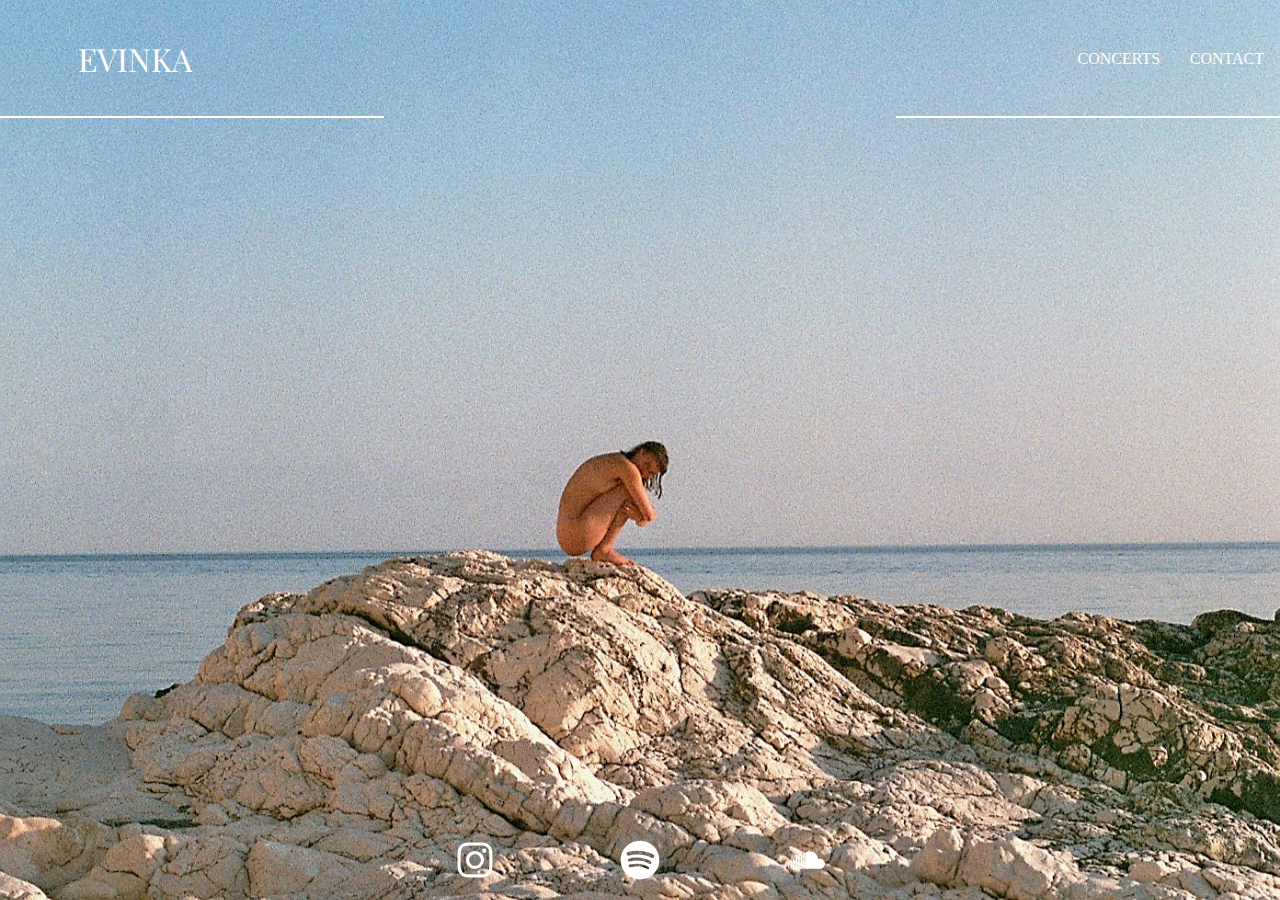
<file: index.html>
<!DOCTYPE html>
<html lang="de">
  <head>
    <meta charset="UTF-8" />
    <meta name="viewport" content="width=device-width, initial-scale=1.0" />
    <title>EVINKA</title>
    <link rel="stylesheet" href="style.css">
    <link rel="preconnect" href="https://fonts.googleapis.com">
    <link rel="stylesheet" href="https://fonts.googleapis.com/css2?family=Playfair+Display:wght@400;500;600;700;800;900&display=swap">
  </head>
  <body style="background-image: url('/Neue_Testfotos_von_Eva/hintergrund.jpg');">
    <div class="Menu">
      <div class="schriftzug-container">
        <a href="index.html" style="text-decoration: none; color: inherit;">
          <!-- später den "index.html" einfach zu der Landingpage, also z.b. "https://eva-evinka.de" ändern-->
          <h1 style="font-family: 'Playfair Display', serif; font-weight: 400; color: white">EVINKA</h1>
        </a>
      </div>  
      <div>
        <a class="menu-items" href="concerts.html">CONCERTS</a>  
        <a class="menu-items" href="contact.html">CONTACT</a>
      </div>
    </div>


    <div class="Untere-Leiste-fest">
      <a href="https://www.instagram.com/eva_evinka/" target="_blank" rel="noopener noreferrer">
        <img class="icon-Bilder" src="/img/instagram.svg">
      </a>
      <a href="https://open.spotify.com/intl-de/artist/4PHGrYpPG6G9VpLCX0QvLm?si=LVlaKnxVS2SboqCz4rH7AQ" target="_blank" rel="noopener noreferrer">
        <img class="icon-Bilder" src="/img/spotify.svg">
      </a>
      <a href="https://www.soundcloud.com/evaevinka" target="_blank" rel="noopener noreferrer">
        <img class="icon-Bilder" src="/img/soundcloud.svg">
      </a>
    </div>
  </body>
</html>
</file>
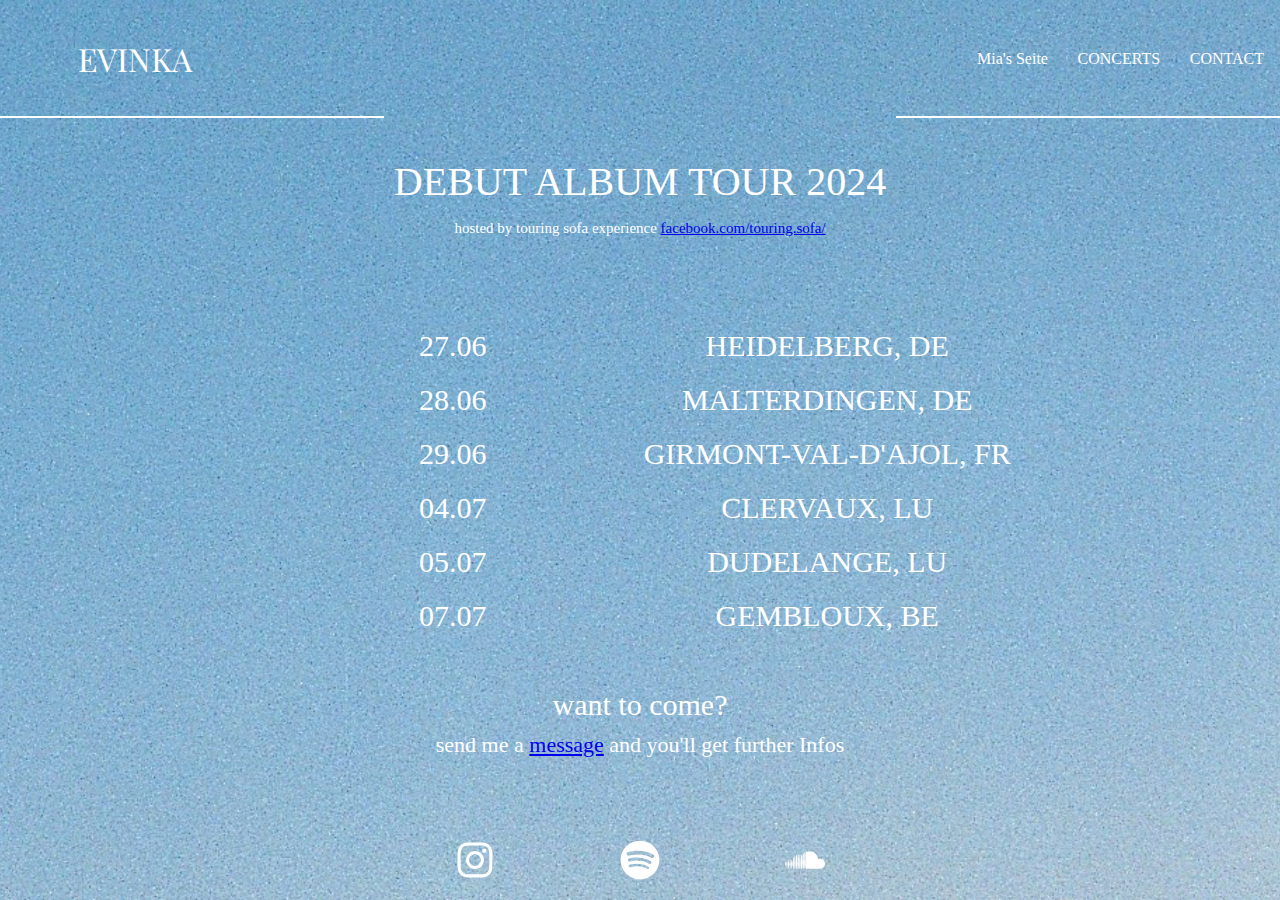
<file: concerts.html>
<!DOCTYPE html>
<html lang="en">
<head>
    <meta charset="UTF-8" />
    <meta name="viewport" content="width=device-width, initial-scale=1.0" />
    <title>Konzerte | EVINKA</title>
    <link rel="stylesheet" href="style.css">
    <link rel="preconnect" href="https://fonts.googleapis.com">
    <link rel="stylesheet" href="https://fonts.googleapis.com/css2?family=Playfair+Display:wght@400;500;600;700;800;900&display=swap">
  </head>
<body class="blauer-body">
    <div class="Menu">
        <div class="schriftzug-container">
            <a href="index.html" style="text-decoration: none; color: inherit;">
                <!-- später den "index.html" einfach zu der Landingpage, also z.b. "https://eva-evinka.de" ändern-->
                <h1 style="font-family: 'Playfair Display', serif; font-weight: 400; color: white">EVINKA</h1>
            </a>
            </div> 
        <div>
          <a class="menu-items" href="mia.html">Mia's Seite</a>
          <a class="menu-items" href="concerts.html">CONCERTS</a>  
          <a class="menu-items" href="contact.html">CONTACT</a>
        </div>
    </div>

    <div class="ueber-konzert-schriftzug">
        <p style="margin-top: 40px; margin-bottom: 15px" class="zentrierter-text">DEBUT ALBUM TOUR 2024</p>
        <p style="font-size: 15px; margin: 10px 0">hosted by touring sofa experience <a href="https://www.facebook.com/touring.sofa/" target="_blank" class="nicht-lila-werden">facebook.com/touring.sofa/</a></p>
    </div>

    <div class="konzert-liste">
        <div class="links">
            <h1 style="color:gray";>&nbsp;</h1>
        </div>
        <div class="mitte">
            <div class="konzert">
                <div class="datum">27.06</div>
                <div class="ort">HEIDELBERG, DE</div>                
            </div>
            <div class="konzert">
                <div class="datum">28.06</div>
                <div class="ort">MALTERDINGEN, DE</div>                
            </div>
            <div class="konzert">
                <div class="datum">29.06</div>
                <div class="ort">GIRMONT-VAL-D'AJOL, FR</div>                
            </div>
            <div class="konzert">
                <div class="datum">04.07</div>
                <div class="ort">CLERVAUX, LU</div>                
            </div>
            <div class="konzert">
                <div class="datum">05.07</div>
                <div class="ort">DUDELANGE, LU</div>                
            </div>
            <div class="konzert">
                <div class="datum">07.07</div>
                <div class="ort">GEMBLOUX, BE</div>                
            </div>
        </div>  
        <div class="rechts">
            <h1 style="color:gray";>&nbsp;</h1>
        </div>       
    </div>

    <div class="unter-konzert-schriftzug">
        <p style="font-size: 30px; margin: 10px 0">want to come? </p>
        <p style="font-size: 22px; margin: 10px 0">send me a <a href="contact.html" class="nicht-lila-werden">message</a> and you'll get further Infos</p>
    </div>

    <div class="fill-space"></div> <!-- Neues div -->

    <div class="Untere-Leiste-scrollen">
        <a href="https://www.instagram.com/eva_evinka/" target="_blank" rel="noopener noreferrer">
            <img class="icon-Bilder" src="/img/instagram.svg">
        </a>
        <a href="https://open.spotify.com/intl-de/artist/4PHGrYpPG6G9VpLCX0QvLm?si=LVlaKnxVS2SboqCz4rH7AQ" target="_blank" rel="noopener noreferrer">
            <img class="icon-Bilder" src="/img/spotify.svg">
        </a>
        <a href="https://www.soundcloud.com/evaevinka" target="_blank" rel="noopener noreferrer">
            <img class="icon-Bilder" src="/img/soundcloud.svg">
        </a>
    </div>
</body>
</html>
</file>
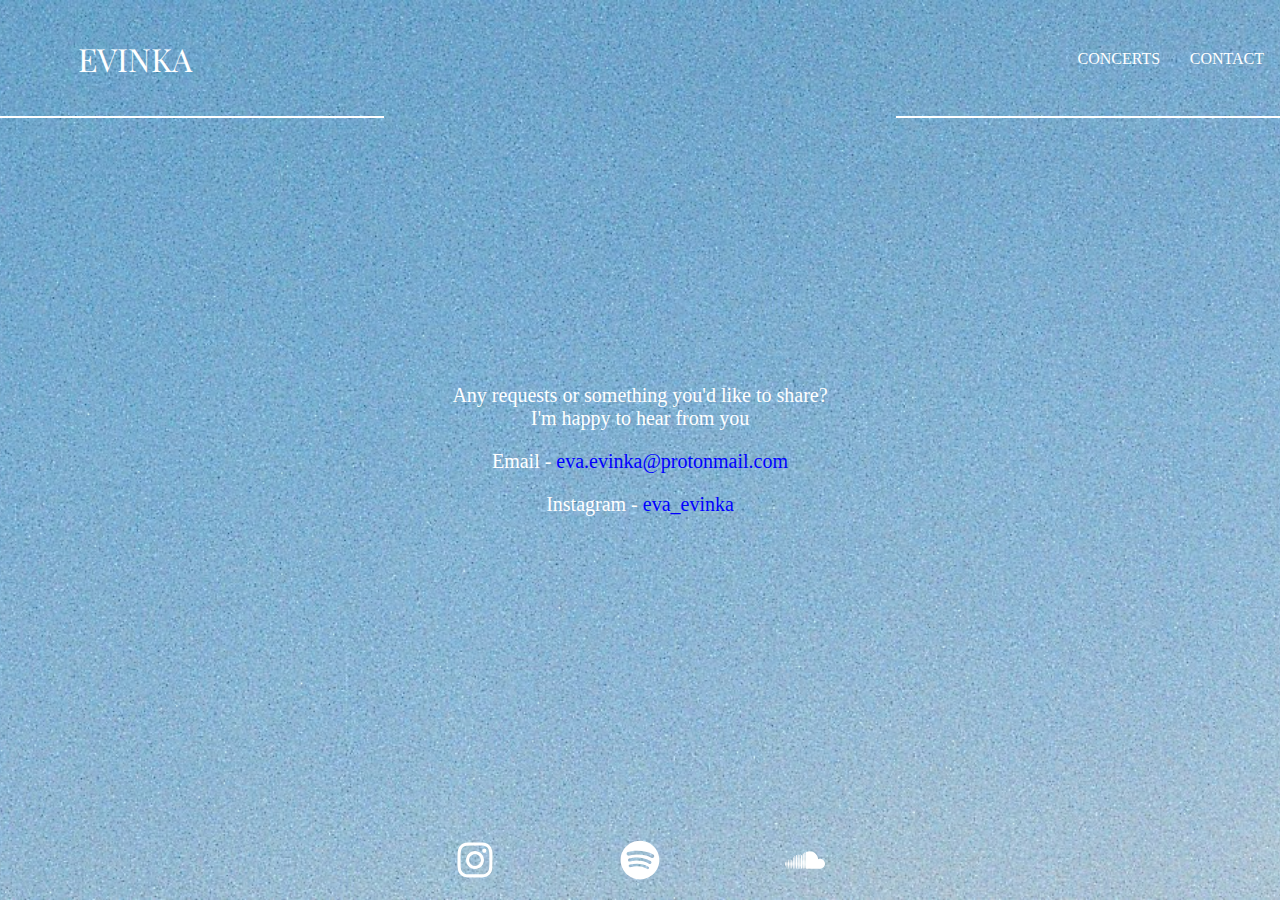
<file: contact.html>
<!DOCTYPE html>
<html lang="en">
<head>
    <meta charset="UTF-8" />
    <meta name="viewport" content="width=device-width, initial-scale=1.0" />
    <title>Kontakt | EVINKA</title>
    <link rel="stylesheet" href="style.css">
    <link rel="preconnect" href="https://fonts.googleapis.com">
    <link rel="stylesheet" href="https://fonts.googleapis.com/css2?family=Playfair+Display:wght@400;500;600;700;800;900&display=swap">
  </head>
<body class="blauer-body">
    <div class="Menu">
        <div class="schriftzug-container">
            <a href="index.html" style="text-decoration: none; color: inherit;">
              <!-- später den "index.html" einfach zu der Landingpage, also z.b. "https://eva-evinka.de" ändern-->
              <h1 style="font-family: 'Playfair Display', serif; font-weight: 400; color: white">EVINKA</h1>
            </a>
          </div> 
        <div>
          <a class="menu-items" href="concerts.html">CONCERTS</a>  
          <a class="menu-items" href="contact.html">CONTACT</a>
        </div>
    </div>

    <div class="kontakt-div">
      <p class="zentrierter-text">Any requests or something you'd like to share? <br>
        I'm happy to hear from you
      </p>
      <p class="zentrierter-text">Email - <a href="mailto:eva.evinka@protonmail.com" class="nicht-lila-werden" style="text-decoration: none;">eva.evinka@protonmail.com</a></p>
      <p class="zentrierter-text">Instagram - <a href="https://www.instagram.com/eva_evinka/" target="_blank" class="nicht-lila-werden" style="text-decoration: none;">eva_evinka</a></p>
    </div>


    <div class="Untere-Leiste-fest">
        <a href="https://www.instagram.com/eva_evinka/" target="_blank" rel="noopener noreferrer">
          <img class="icon-Bilder" src="/img/instagram.svg">
        </a>
        <a href="https://open.spotify.com/intl-de/artist/4PHGrYpPG6G9VpLCX0QvLm?si=LVlaKnxVS2SboqCz4rH7AQ" target="_blank" rel="noopener noreferrer">
          <img class="icon-Bilder" src="/img/spotify.svg">
        </a>
        <a href="https://www.soundcloud.com/evaevinka" target="_blank" rel="noopener noreferrer">
          <img class="icon-Bilder" src="/img/soundcloud.svg">
        </a>
    </div>    
</body>
</html>
</file>
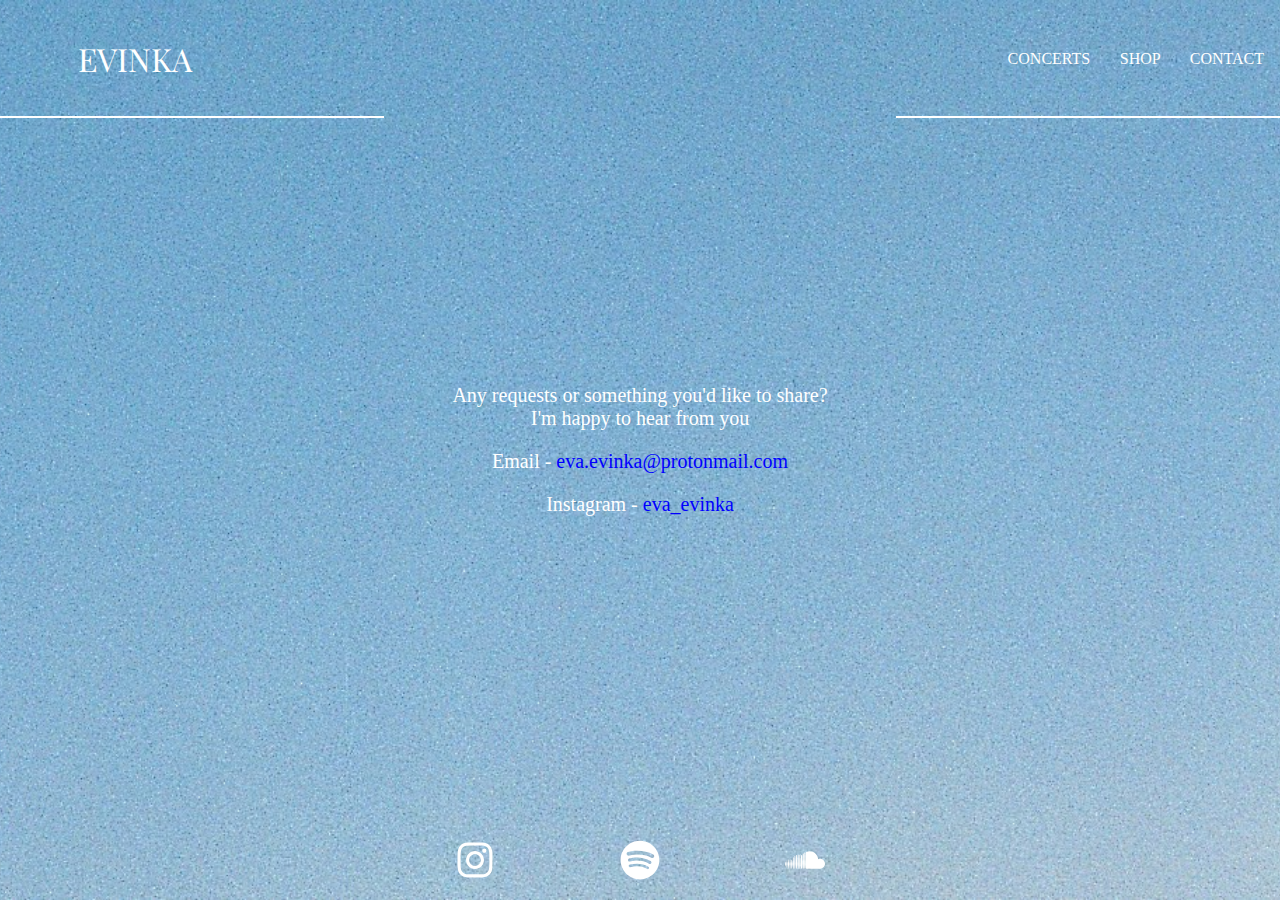
<file: kontakt.html>
<!DOCTYPE html>
<html lang="en">
<head>
    <meta charset="UTF-8" />
    <meta name="viewport" content="width=device-width, initial-scale=1.0" />
    <title>Kontakt | EVINKA</title>
    <link rel="stylesheet" href="style.css">
    <link rel="preconnect" href="https://fonts.googleapis.com">
    <link rel="stylesheet" href="https://fonts.googleapis.com/css2?family=Playfair+Display:wght@400;500;600;700;800;900&display=swap">
  </head>
<body class="blauer-body">
    <div class="Menu">
        <div class="schriftzug-container">
            <a href="index.html" style="text-decoration: none; color: inherit;">
              <!-- später den "index.html" einfach zu der Landingpage, also z.b. "https://eva-evinka.de" ändern-->
              <h1 style="font-family: 'Playfair Display', serif; font-weight: 400; color: white">EVINKA</h1>
            </a>
          </div> 
        <div>
          <a class="menu-items" href="konzerte.html">CONCERTS</a>  
          <a class="menu-items" href="https://google.de">SHOP</a>
          <a class="menu-items" href="kontakt.html">CONTACT</a>
        </div>
    </div>

    <div class="kontakt-div">
      <p class="zentrierter-text">Any requests or something you'd like to share? <br>
        I'm happy to hear from you
      </p>
      <p class="zentrierter-text">Email - <a href="mailto:eva.evinka@protonmail.com" style="text-decoration: none;">eva.evinka@protonmail.com</a></p>
      <p class="zentrierter-text">Instagram - <a href="https://www.instagram.com/eva_evinka/" target="_blank" style="text-decoration: none;">eva_evinka</a></p>
    </div>


    <div class="Untere-Leiste-fest">
        <a href="https://www.instagram.com/eva_evinka/" target="_blank" rel="noopener noreferrer">
          <img class="icon-Bilder" src="/img/instagram.svg">
        </a>
        <a href="https://open.spotify.com/intl-de/artist/4PHGrYpPG6G9VpLCX0QvLm?si=LVlaKnxVS2SboqCz4rH7AQ" target="_blank" rel="noopener noreferrer">
          <img class="icon-Bilder" src="/img/spotify.svg">
        </a>
        <a href="https://www.soundcloud.com/evaevinka" target="_blank" rel="noopener noreferrer">
          <img class="icon-Bilder" src="/img/soundcloud.svg">
        </a>
    </div>    
</body>
</html>
</file>
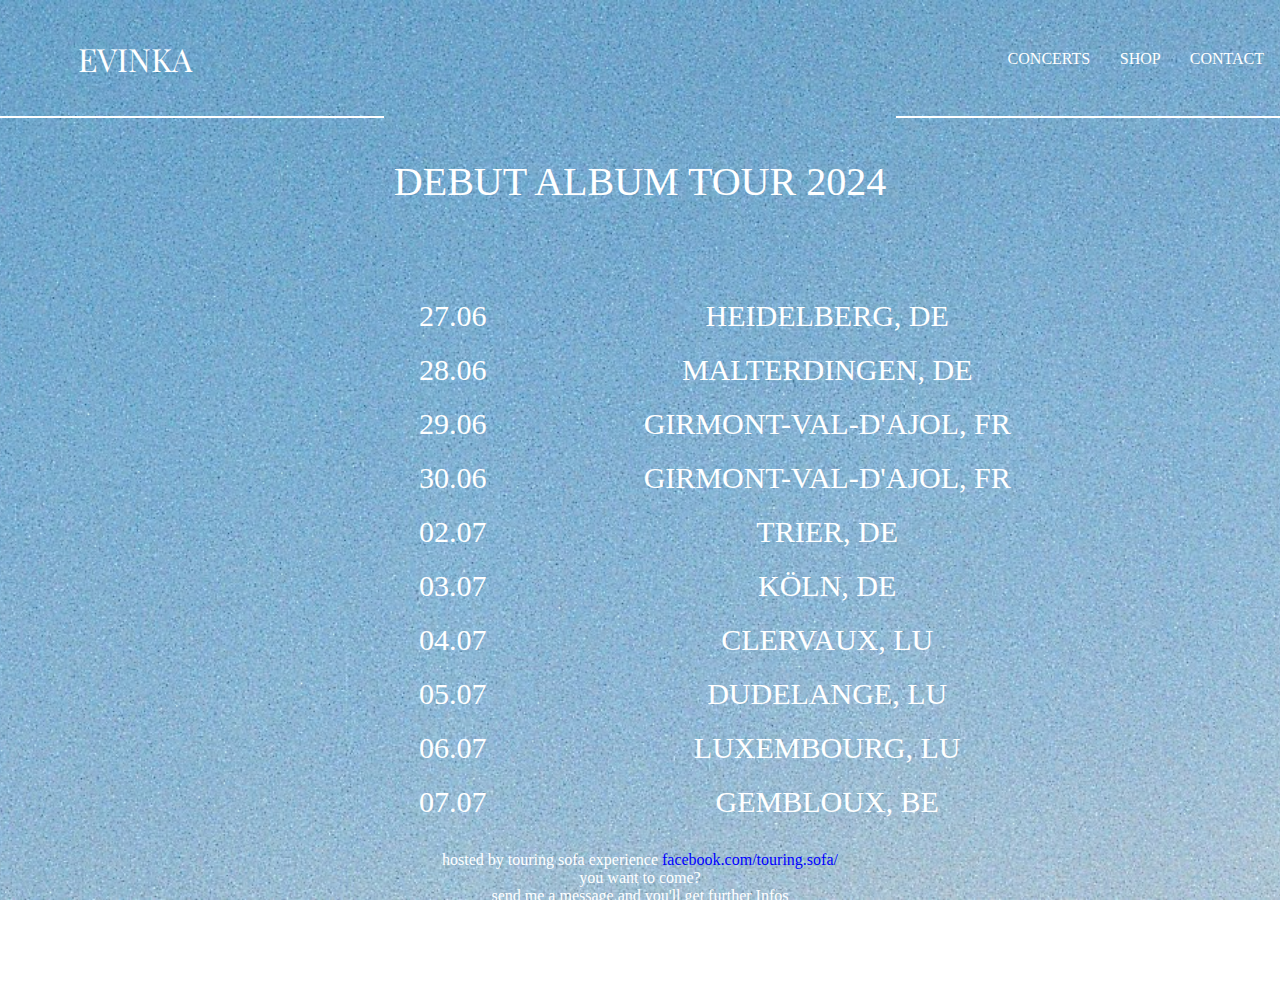
<file: konzerte.html>
<!DOCTYPE html>
<html lang="en">
<head>
    <meta charset="UTF-8" />
    <meta name="viewport" content="width=device-width, initial-scale=1.0" />
    <title>Konzerte | EVINKA</title>
    <link rel="stylesheet" href="style.css">
    <link rel="preconnect" href="https://fonts.googleapis.com">
    <link rel="stylesheet" href="https://fonts.googleapis.com/css2?family=Playfair+Display:wght@400;500;600;700;800;900&display=swap">
  </head>
<body class="blauer-body">
    <div class="Menu">
        <div class="schriftzug-container">
            <a href="index.html" style="text-decoration: none; color: inherit;">
                <!-- später den "index.html" einfach zu der Landingpage, also z.b. "https://eva-evinka.de" ändern-->
                <h1 style="font-family: 'Playfair Display', serif; font-weight: 400; color: white">EVINKA</h1>
            </a>
            </div> 
        <div>
            <a class="menu-items" href="konzerte.html">CONCERTS</a>  
            <a class="menu-items" href="https://google.de">SHOP</a>
            <a class="menu-items" href="kontakt.html">CONTACT</a>
        </div>
    </div>

    <div class="ueber-konzert-schriftzug">
        <p class="zentrierter-text">DEBUT ALBUM TOUR 2024</p>
    </div>

    <div class="konzert-liste">
        <div class="links">
            <h1 style="color:gray";>&nbsp;</h1>
        </div>
        <div class="mitte">
            <div class="konzert">
                <div class="datum">27.06</div>
                <div class="ort">HEIDELBERG, DE</div>                
            </div>
            <div class="konzert">
                <div class="datum">28.06</div>
                <div class="ort">MALTERDINGEN, DE</div>                
            </div>
            <div class="konzert">
                <div class="datum">29.06</div>
                <div class="ort">GIRMONT-VAL-D'AJOL, FR</div>                
            </div>
            <div class="konzert">
                <div class="datum">30.06</div>
                <div class="ort">GIRMONT-VAL-D'AJOL, FR</div>                
            </div>
            <div class="konzert">
                <div class="datum">02.07</div>
                <div class="ort">TRIER, DE</div>                
            </div>
            <div class="konzert">
                <div class="datum">03.07</div>
                <div class="ort">KÖLN, DE</div>                
            </div>
            <div class="konzert">
                <div class="datum">04.07</div>
                <div class="ort">CLERVAUX, LU</div>                
            </div>
            <div class="konzert">
                <div class="datum">05.07</div>
                <div class="ort">DUDELANGE, LU</div>                
            </div>
            <div class="konzert">
                <div class="datum">06.07</div>
                <div class="ort">LUXEMBOURG, LU</div>                
            </div>
            <div class="konzert">
                <div class="datum">07.07</div>
                <div class="ort">GEMBLOUX, BE</div>                
            </div>
        </div>  
        <div class="rechts">
            <h1 style="color:gray";>&nbsp;</h1>
        </div>       
    </div>

    <div class="unter-konzert-schriftzug">
        <p class="zentrierter-text">hosted by touring sofa experience <a href="https://www.facebook.com/touring.sofa/" target="_blank" style="text-decoration: none;">facebook.com/touring.sofa/</a><br>
        you want to come? <br>
        send me a message and you'll get further Infos
        </p>
    </div>

    <div class="fill-space"></div> <!-- Neues div -->

    <div class="Untere-Leiste-scrollen">
        <a href="https://www.instagram.com/eva_evinka/" target="_blank" rel="noopener noreferrer">
            <img class="icon-Bilder" src="/img/instagram.svg">
        </a>
        <a href="https://open.spotify.com/intl-de/artist/4PHGrYpPG6G9VpLCX0QvLm?si=LVlaKnxVS2SboqCz4rH7AQ" target="_blank" rel="noopener noreferrer">
            <img class="icon-Bilder" src="/img/spotify.svg">
        </a>
        <a href="https://www.soundcloud.com/evaevinka" target="_blank" rel="noopener noreferrer">
            <img class="icon-Bilder" src="/img/soundcloud.svg">
        </a>
    </div>
</body>
</html>
</file>
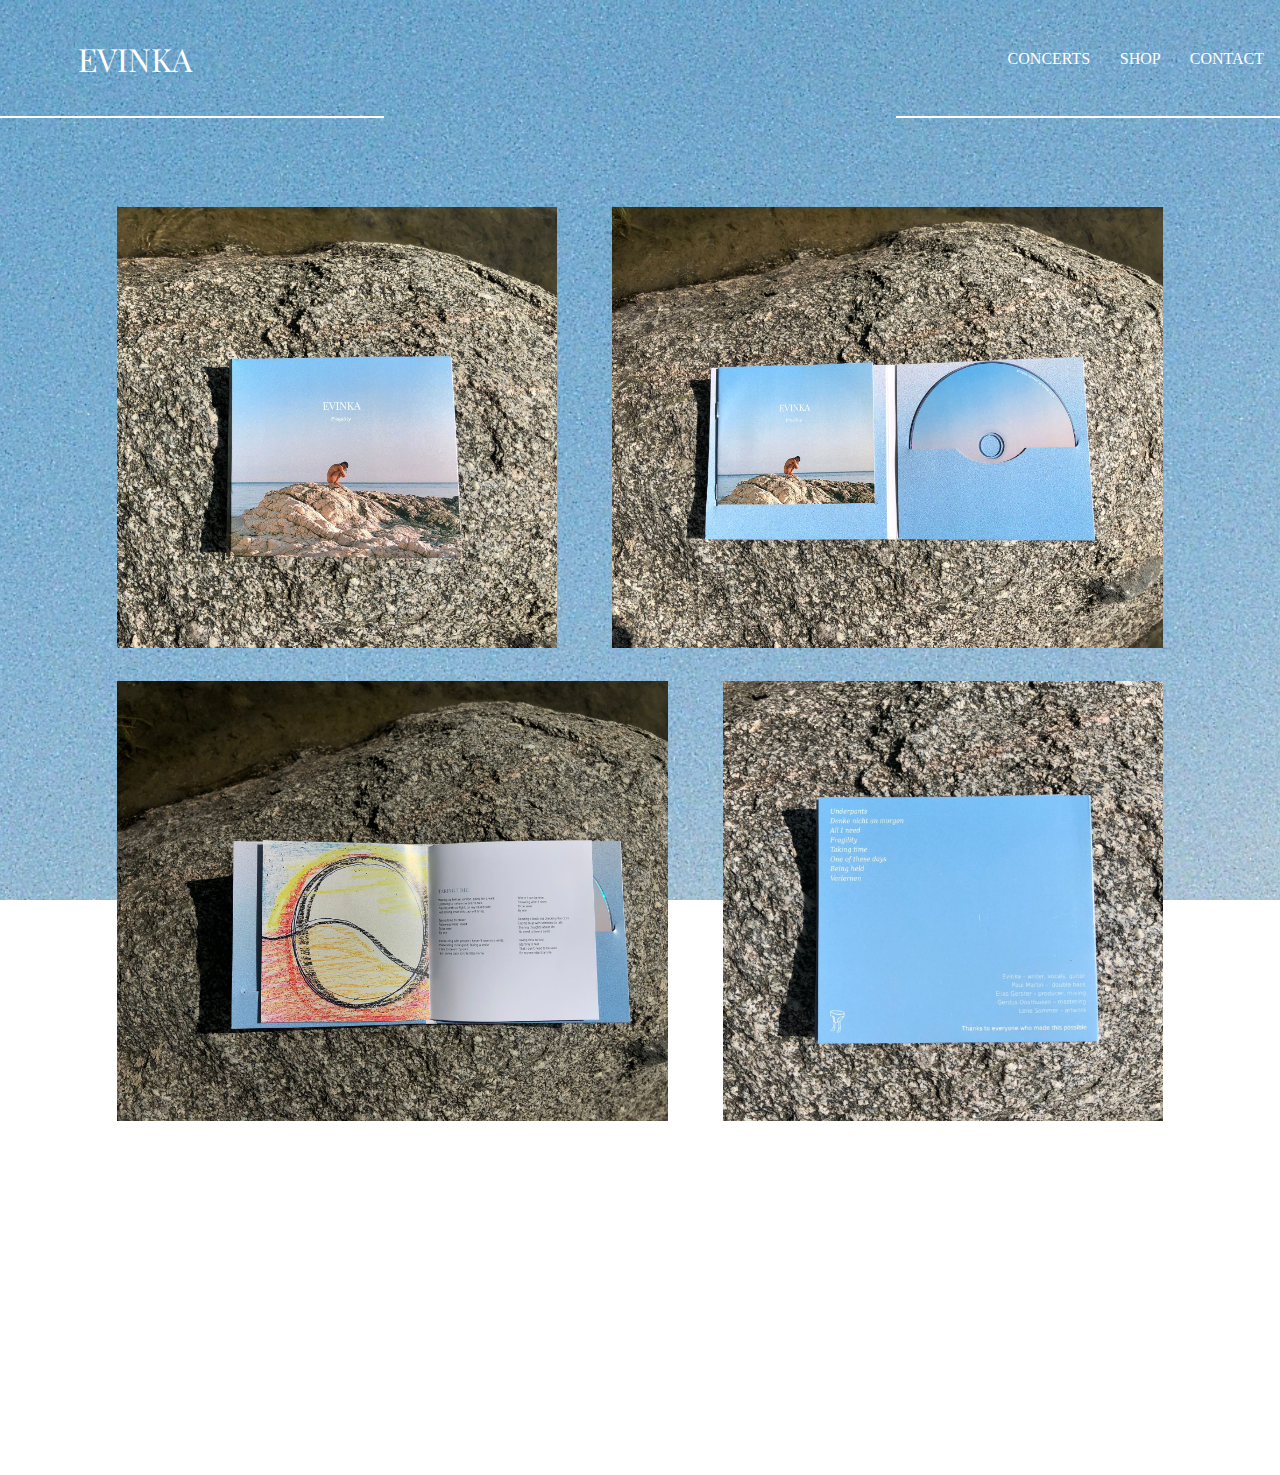
<file: shop.html>
<!DOCTYPE html>
<html lang="en">
<head>
    <meta charset="UTF-8" />
    <meta name="viewport" content="width=device-width, initial-scale=1.0" />
    <title>Kontakt | EVINKA</title>
    <link rel="stylesheet" href="style.css">
    <link rel="preconnect" href="https://fonts.googleapis.com">
    <link rel="stylesheet" href="https://fonts.googleapis.com/css2?family=Playfair+Display:wght@400;500;600;700;800;900&display=swap">
  </head>
<body class="blauer-body">
    <div class="Menu">
        <div class="schriftzug-container">
            <a href="index.html" style="text-decoration: none; color: inherit;">
              <!-- später den "index.html" einfach zu der Landingpage, also z.b. "https://eva-evinka.de" ändern-->
              <h1 style="font-family: 'Playfair Display', serif; font-weight: 400; color: white">EVINKA</h1>
            </a>
          </div> 
        <div>
          <a class="menu-items" href="concerts.html">CONCERTS</a>  
          <a class="menu-items" href="shop.html">SHOP</a>
          <a class="menu-items" href="contact.html">CONTACT</a>
        </div>
    </div>

<div class="cd-bilder-container">
  <img src="cd_bilder/vorderseite.jpg" alt="CD Bild 1" class="cd-bild">
  <img src="cd_bilder/aufgeklappt.jpg" alt="CD Bild 2" class="cd-bild">
  <img src="cd_bilder/heftchen.jpg" alt="CD Bild 3" class="cd-bild">
  <img src="cd_bilder/rueckseite.jpg" alt="CD Bild 4" class="cd-bild">
</div>
<div class="cd-text-container">
  <p>Erste Zeile Text!</p>
  <p>Zweite Zeile Text, diesmal etwas länger, hier kannn auch eine  IBAN rein.</p>
  <p>alles gute und mmmmmmmmmmmmmmmmmmmmmmmmmmmmmmmmmmmmmmmmmmmm</p>
</div>


    <div class="Untere-Leiste-scrollen">
        <a href="https://www.instagram.com/eva_evinka/" target="_blank" rel="noopener noreferrer">
          <img class="icon-Bilder" src="/img/instagram.svg">
        </a>
        <a href="https://open.spotify.com/intl-de/artist/4PHGrYpPG6G9VpLCX0QvLm?si=LVlaKnxVS2SboqCz4rH7AQ" target="_blank" rel="noopener noreferrer">
          <img class="icon-Bilder" src="/img/spotify.svg">
        </a>
        <a href="https://www.soundcloud.com/evaevinka" target="_blank" rel="noopener noreferrer">
          <img class="icon-Bilder" src="/img/soundcloud.svg">
        </a>
    </div>  

</body>
</html>
</file>
<file: style.css>
@media (max-width: 600px) {
    /* Navigation */
    .Menu {
        flex-direction: column;
        font-size: 18px;
    }

    /* Touch-Targets */
    .menu-items {
        padding: 10px;
    }

    .Menu::before, .Menu::after {
        content: none !important; 
    }

    .konzert-liste .links{
        display: none;    
    }

    .konzert-liste .rechts{
        display: none;    
    }

    .konzert{
        font-size: 20px !important;
    }  
    
    .unter-konzert-schriftzug{
        color: white;
        font-size: 14px !important;
        text-align: center;
    }
}

/* Nur für Mia-Stuff: */
@import url('https://fonts.googleapis.com/css2?family=Indie+Flower&display=swap');


body{
    margin : 0;
/*    background-image: url('/Neue_Testfotos_von_Eva/hintergrund.jpg');*/
    background-size: cover;
    background-attachment: fixed;
    background-position: center;
    display: flex;
    flex-direction: column;
    min-height: 100vh;
    /*font-family: 'Playfair Display', serif;         Wieder einfügen, das andere ist nur für Mia.*/
    font-family: 'Indie Flower', cursive;
    font-weight: 400;
}

.blauer-body{
    background-image: url('/Neue_Testfotos_von_Eva/wenigRosa.jpg');
}

/* Menu */

.Menu{
    display: flex;
    align-items: center;
    justify-content: space-between;
    padding: 1em;
    position: relative; /* Wichtig für die Positionierung der Pseudo-Elemente */
}

.Menu::before, .Menu::after {
    content: '';
    position: absolute;
    bottom: 0;
    height: 2px; /* Höhe des Strichs */
    background-color: white; /* Farbe des Strichs */
}

.Menu::before {
    left: 0;
    width: 30%; /* Breite des Strichs auf der linken Seite */
}

.Menu::after {
    right: 0;
    width: 30%; /* Breite des Strichs auf der rechten Seite */
}

.menu-items{
    text-decoration: none;
    margin-left: 2vw;
    color: white;
}

.menu-items:hover{
    text-decoration: underline;
}

.schriftzug-container{
    margin-left: 5%;
}

/* Konzerte */

.ueber-konzert-schriftzug{
    color: white;
    font-size: 40px;
    text-align: center;
}

.konzert-liste {
    display: flex;
    align-items: center;
    justify-content: center;
    flex: 1; /* Nimmt den verfügbaren Platz ein */
    padding: 1em; /* Falls Innenabstand benötigt wird */
    margin-top: 3%;
}

.konzert-liste .links{
    flex: 2;
}

.konzert-liste .mitte{
    flex: 6;
    display: flex;
    flex-direction: column;
    align-items: center;
    justify-content: center;
    gap: 20px;
}

.konzert-liste .rechts{
    flex: 2;
}

.konzert{
    display: flex;
    flex-direction: row;
    justify-content: space-between;
    width: 100%;
    color: white;
    font-size: 30px;
}

.konzert .datum, .konzert .ort{
    width: 50%;
    text-align: center;    
}

.unter-konzert-schriftzug{
    color: white;
    text-align: center;
}

.fill-space{
    flex-grow: 1;
}

/* Shop */

.cd-bilder-container {
    display: flex;
    justify-content: space-around;
    flex-wrap: wrap;
    margin: 7%;
}

.cd-bild {
    margin-bottom: 3%; /* Abstand zwischen den Bildern */
}

/* Anpassung der Breite der spezifischen Bilder */
.cd-bilder-container img[src="cd_bilder/vorderseite.jpg"],
.cd-bilder-container img[src="cd_bilder/rueckseite.jpg"] {
    width: 40%; /* Erhöht die Breite des ersten Bildes */
}

.cd-bilder-container img[src="cd_bilder/aufgeklappt.jpg"],
.cd-bilder-container img[src="cd_bilder/heftchen.jpg"] {
    width: 50%; /* Verringert die Breite des zweiten Bildes */
}

.cd-text-container {
    text-align: center;
    font-size: 18px;
    color: white; /* Passt die Textfarbe an Ihre Website an */
    margin-bottom: 20px;
}


/* Kontakt */

.kontakt-div {
    position: absolute;
    top: 50%;
    left: 50%;
    transform: translate(-50%, -50%);
    padding: 10px;
    font-size: 20px;
    color:white;
}

.zentrierter-text {
    text-align: center;
}

.zentrierter-text a {
    text-decoration: none;
    color: blue;
}

.zentrierter-text a:hover {
    text-decoration: underline;
}

.Untere-Leiste-fest{
    position: absolute;
    left: 0;
    right: 0;
    bottom: 0vw;
    display: flex;
    justify-content: center;
    gap: 10%;
    align-items: center;
    padding: 1em; /* Falls Innenabstand benötigt wird */
    /*background-color: rgba(255, 255, 255, 0.5);*/
}

.Untere-Leiste-scrollen{
    position: static;
    display: flex;
    justify-content: center;
    gap: 10%;
    align-items: center;
    padding: 1em; /* Falls Innenabstand benötigt wird */
}

.icon-Bilder{
    width: 40px; 
    height: 40px;
    margin: 0 0px;
}

.nicht-lila-werden:visited{
    color: blue;
}

/* Ab hier Mia stuff */

.jetztNurGIF{
    position: absolute;
    left: 28%;
    right: 28%;
}

.center{
    margin: 0;
    position: absolute;
    top: 15%;
    left: 25%;
    bottom: 35%;
    right: 25%;
}

.text-unter-gif{
    text-align: center;
    margin: 0;
    position: absolute;
    top: 65%;
    left: 25%;
    bottom: 25%;
    right: 25%;
}

.yes-button{
    text-align: center;
    margin: 0;
    position: absolute;
    top: 75%;
    left: 45%;
    bottom: 15%;
    right: 45%;
}

#yesButton button {
    background-color: #90ee90; /* Light green background */
    border: 2px solid #32cd32; /* Lime green border */
    border-radius: 12px; /* Rounded corners */
    color: white; /* White text color */
    font-family: 'Indie Flower', cursive; /* Cute font */
    font-size: 20px; /* Larger font size */
    padding: 10px 20px; /* Padding for the button */
    cursor: pointer; /* Pointer cursor on hover */
    transition: background-color 0.3s, transform 0.3s; /* Smooth transitions */
}

#myDIV button {
    background-color: #ffcccb; /* Light pink background */
    border: 2px solid #ff69b4; /* Hot pink border */
    border-radius: 12px; /* Rounded corners */
    color: white; /* White text color */
    font-family: 'Indie Flower', cursive; /* Cute font */
    font-size: 20px; /* Larger font size */
    padding: 10px 20px; /* Padding for the button */
    cursor: pointer; /* Pointer cursor on hover */
    transition: background-color 0.3s, transform 0.3s, opacity 1s; /* Smooth transitions */
}

#myDIV button.hidden {
    opacity: 0;
    transition: opacity 1s ease-out; /* Smooth transition for opacity */
}

#yesButton button:hover {
    background-color: #32cd32; /* Lime green background on hover */
    transform: scale(1.1); /* Slightly enlarge the button on hover */
}

#myDIV button:hover {
    background-color: #ff69b4; /* Hot pink background on hover */
    transform: scale(1.1); /* Slightly enlarge the button on hover */
}

#yesButton button:active {
    background-color: #228b22; /* Forest green background on click */
    transform: scale(0.9); /* Slightly shrink the button on click */
}

#myDIV button:active {
    background-color: #ff1493; /* Deep pink background on click */
    transform: scale(0.9); /* Slightly shrink the button on click */
}


#yesButton {
    display: inline-block;
    vertical-align: top;
}

#myDIV{
    display: inline-block;
    vertical-align: top;
    margin-left: 10px; /* Adjust the margin as needed */
    position: absolute;
    top: 5%;
    left: 10%;
    color: white;
    transition: 0.5s transform;
    width: 100px; /* Adjust the width as needed */
  }
  
.button{
    z-index: 1;
    position: absolute;
  }

.jumpScare{
    position: absolute;
    top:5px;
    left:5px;
    right:5px;
    bottom:5px;
}

#senddudes {
    display: none;
}

.nudes{
    position: absolute;
    top: 80%;
    bottom: 5%;
    left: 80%;
    right: 5%;
}

.kpop_dance{
    position: absolute;
    top: 2%;
    left: 55%;
    right: 2%;
    bottom: 60%;
}

.center2{
    position: absolute;
    top: 2%;
    left: 65%;
    right: 2%;
    bottom: 70%;
}
</file>
